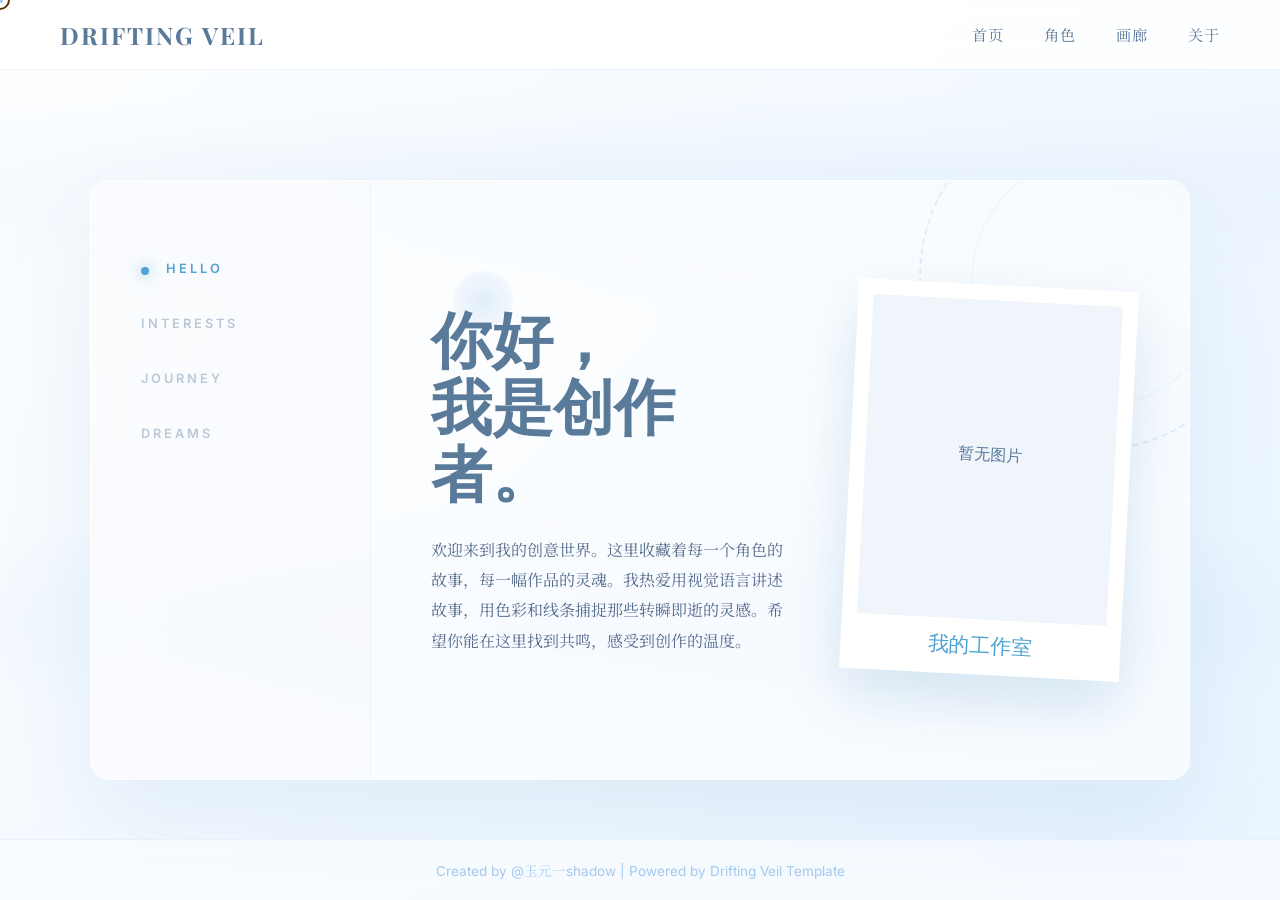
<file: about.html>
<!DOCTYPE html>
<html lang="zh-CN">
<head>
    <meta charset="UTF-8">
    <meta name="viewport" content="width=device-width, initial-scale=1.0">
    <title>About Me - Drifting Veil</title>
    
    <link rel="preconnect" href="https://fonts.googleapis.com">
    <link rel="preconnect" href="https://fonts.gstatic.com" crossorigin>
    <link href="https://fonts.googleapis.com/css2?family=Playfair+Display:ital,wght@0,400;0,700;1,400&family=Noto+Serif+SC:wght@400;700&family=Inter:wght@300;400;500&family=Dancing+Script:wght@600&display=swap" rel="stylesheet">
    
    <script src="https://cdnjs.cloudflare.com/ajax/libs/gsap/3.12.2/gsap.min.js"></script>

    <style>
        :root {
            --primary-blue: #A5C8ED;
            --secondary-blue: #D1E3F8;
            --bg-blue: #F8FAFD;
            --text-blue: #5A7A9A;
            --accent-blue: #4FA3D1;
        }

        * {
            margin: 0;
            padding: 0;
            box-sizing: border-box;
        }

        body {
            font-family: 'Inter', 'Noto Serif SC', sans-serif;
            background: linear-gradient(135deg, #fdfeff 0%, #e8f4ff 100%);
            color: var(--text-blue);
            overflow-x: hidden;
            cursor: none;
        }

        /* ================= 自定义光标 ================= */
        .custom-cursor {
            position: fixed;
            width: 20px;
            height: 20px;
            border: 2px solid var(--primary-blue);
            border-radius: 50%;
            pointer-events: none;
            z-index: 10000;
            transition: transform 0.15s ease;
            mix-blend-mode: difference;
        }

        .cursor-dot {
            position: fixed;
            width: 6px;
            height: 6px;
            background: var(--primary-blue);
            border-radius: 50%;
            pointer-events: none;
            z-index: 10001;
        }

        .custom-cursor.hover {
            transform: scale(2);
            background: rgba(165, 200, 237, 0.1);
        }

        /* ================= 导航栏 ================= */
        .navbar {
            position: fixed;
            top: 0;
            left: 0;
            right: 0;
            height: 70px;
            background: rgba(255, 255, 255, 0.85);
            backdrop-filter: blur(20px);
            -webkit-backdrop-filter: blur(20px);
            border-bottom: 1px solid rgba(165, 200, 237, 0.2);
            z-index: 1000;
            display: flex;
            align-items: center;
            justify-content: space-between;
            padding: 0 60px;
            opacity: 1 !important;
            visibility: visible !important;
        }

        .logo {
            font-family: 'Playfair Display', serif;
            font-size: 1.5rem;
            font-weight: 700;
            color: var(--text-blue);
            letter-spacing: 2px;
            opacity: 1 !important;
        }

        .nav-links {
            display: flex;
            gap: 40px;
            list-style: none;
            opacity: 1 !important;
        }

        .nav-links a {
            text-decoration: none;
            color: var(--text-blue);
            font-size: 0.95rem;
            font-weight: 400;
            letter-spacing: 1px;
            transition: color 0.3s ease;
            position: relative;
            opacity: 1 !important;
        }

        .nav-links a::after {
            content: '';
            position: absolute;
            bottom: -5px;
            left: 0;
            width: 0;
            height: 2px;
            background: var(--primary-blue);
            transition: width 0.3s ease;
        }

        .nav-links a:hover {
            color: var(--primary-blue);
        }

        .nav-links a:hover::after {
            width: 100%;
        }

        /* ================= 主容器 ================= */
        .about-wrapper {
            min-height: 100vh;
            display: flex;
            align-items: center;
            justify-content: center;
            padding: 100px 20px 40px;
            position: relative;
        }

        /* 装饰波浪 */
        .wave-decoration {
            position: absolute;
            width: 100%;
            height: 100%;
            top: 0;
            left: 0;
            pointer-events: none;
            overflow: hidden;
            z-index: 0;
        }

        .wave {
            position: absolute;
            width: 200%;
            height: 200px;
            background: radial-gradient(ellipse at center, rgba(165, 200, 237, 0.1) 0%, transparent 70%);
            border-radius: 50%;
            animation: waveFloat 15s ease-in-out infinite;
        }

        .wave-1 {
            top: 10%;
            left: -50%;
            animation-delay: 0s;
        }

        .wave-2 {
            bottom: 20%;
            right: -50%;
            animation-delay: 5s;
        }

        @keyframes waveFloat {
            0%, 100% { transform: translateY(0) scale(1); }
            50% { transform: translateY(-30px) scale(1.1); }
        }

        /* 主容器 */
        .about-container {
            width: 100%;
            max-width: 1100px;
            min-height: 600px;
            display: flex;
            background: rgba(255, 255, 255, 0.6);
            backdrop-filter: blur(30px);
            border-radius: 20px;
            box-shadow: 0 40px 100px rgba(0, 94, 158, 0.08);
            border: 1px solid rgba(255, 255, 255, 0.8);
            position: relative;
            z-index: 1;
            overflow: hidden;
            opacity: 1 !important;
            visibility: visible !important;
        }

        /* ================= 左侧：标签导航 - 修复版 ================= */
        .nav-sidebar {
            width: 280px;
            padding: 80px 50px;
            display: flex;
            flex-direction: column;
            border-right: 1px solid rgba(165, 200, 237, 0.15);
            position: relative;
            background: rgba(248, 250, 253, 0.5);
        }

        .nav-item {
            font-size: 0.8rem;
            letter-spacing: 3px;
            text-transform: uppercase;
            margin-bottom: 40px;
            cursor: pointer;
            color: var(--text-blue);
            opacity: 0.4;
            transition: all 0.4s cubic-bezier(0.34, 1.56, 0.64, 1);
            position: relative;
            font-weight: 600;
            padding-left: 0;
            /* 修复：确保标签始终可见 */
            visibility: visible !important;
        }

        .nav-item:hover {
            opacity: 0.8;
            padding-left: 15px;
        }

        .nav-item.active {
            opacity: 1 !important;
            padding-left: 25px;
            color: var(--accent-blue);
            visibility: visible !important;
        }

        /* 蓝色指示点 */
        .active-dot {
            position: absolute;
            left: 50px;
            width: 8px;
            height: 8px;
            background: var(--accent-blue);
            border-radius: 50%;
            top: 86px;
            box-shadow: 0 0 15px var(--accent-blue);
            transition: all 0.6s cubic-bezier(0.34, 1.56, 0.64, 1);
            opacity: 1 !important;
            visibility: visible !important;
        }

        /* ================= 右侧：内容区 ================= */
        .content-area {
            flex: 1;
            display: flex;
            padding: 80px 60px;
            align-items: center;
            gap: 60px;
            position: relative;
        }

        .text-part {
            flex: 1.3;
            z-index: 2;
        }

        .greeting {
            font-family: 'Playfair Display', serif;
            font-size: 3.8rem;
            line-height: 1.1;
            margin-bottom: 30px;
            color: var(--text-blue);
            font-weight: 700;
            opacity: 1 !important;
            visibility: visible !important;
        }

        .bio-text {
            font-size: 1rem;
            line-height: 1.9;
            color: #556B8D;
            opacity: 1 !important;
            visibility: visible !important;
            transform: translateY(0);
            transition: all 0.6s ease;
        }

        /* 拍立得照片 */
        .photo-part {
            flex: 0.9;
            position: relative;
            display: flex;
            align-items: center;
            justify-content: center;
        }

        .polaroid-frame {
            background: white;
            padding: 15px 15px 55px 15px;
            box-shadow: 0 25px 60px rgba(0, 94, 158, 0.15);
            transform: rotate(3deg);
            width: 280px;
            position: relative;
            overflow: visible;
            transition: all 0.8s cubic-bezier(0.34, 1.56, 0.64, 1);
            opacity: 1 !important;
            visibility: visible !important;
        }

        .polaroid-frame:hover {
            transform: rotate(0deg) scale(1.05);
            box-shadow: 0 30px 70px rgba(0, 94, 158, 0.25);
        }

        .polaroid-frame img {
            width: 100%;
            height: 320px;
            object-fit: cover;
            display: block;
            border-radius: 2px;
        }

        .photo-tag {
            position: absolute;
            bottom: 15px;
            left: 0;
            width: 100%;
            text-align: center;
            font-family: 'Dancing Script', cursive;
            font-size: 1.3rem;
            color: var(--accent-blue);
            padding: 0 15px;
            opacity: 1 !important;
        }

        /* 装饰圆圈 */
        .decor-circle {
            position: absolute;
            width: 350px;
            height: 350px;
            border: 2px dashed rgba(79, 163, 209, 0.15);
            border-radius: 50%;
            top: -80px;
            right: -80px;
            z-index: 0;
            animation: rotateCircle 30s linear infinite;
            opacity: 1 !important;
        }

        @keyframes rotateCircle {
            from { transform: rotate(0deg); }
            to { transform: rotate(360deg); }
        }

        .decor-circle::before {
            content: '';
            position: absolute;
            width: 250px;
            height: 250px;
            border: 2px dotted rgba(79, 163, 209, 0.1);
            border-radius: 50%;
            top: 50px;
            left: 50px;
        }

        /* 漂浮装饰元素 */
        .float-element {
            position: absolute;
            width: 60px;
            height: 60px;
            border-radius: 50%;
            background: radial-gradient(circle, rgba(165, 200, 237, 0.3), transparent);
            pointer-events: none;
            animation: floatAround 20s ease-in-out infinite;
            opacity: 1 !important;
        }

        .float-element-1 {
            top: 15%;
            left: 10%;
            animation-delay: 0s;
        }

        .float-element-2 {
            bottom: 20%;
            right: 15%;
            animation-delay: 7s;
        }

        @keyframes floatAround {
            0%, 100% { transform: translate(0, 0) scale(1); }
            25% { transform: translate(30px, -30px) scale(1.2); }
            50% { transform: translate(-20px, 20px) scale(0.8); }
            75% { transform: translate(40px, 10px) scale(1.1); }
        }

        /* 页脚 */
        footer {
            position: fixed;
            bottom: 0;
            left: 0;
            right: 0;
            padding: 20px;
            text-align: center;
            color: var(--primary-blue);
            font-size: 0.85rem;
            background: rgba(255, 255, 255, 0.5);
            backdrop-filter: blur(10px);
            border-top: 1px solid rgba(165, 200, 237, 0.2);
            z-index: 100;
        }

        /* 移动端适配 */
        @media (max-width: 968px) {
            body {
                cursor: auto;
            }

            .custom-cursor, .cursor-dot {
                display: none;
            }

            .navbar {
                padding: 0 20px;
            }

            .nav-links {
                gap: 20px;
                font-size: 0.85rem;
            }

            .about-container {
                flex-direction: column;
                min-height: auto;
            }

            .nav-sidebar {
                width: 100%;
                flex-direction: row;
                padding: 30px 20px;
                overflow-x: auto;
                border-right: none;
                border-bottom: 1px solid rgba(165, 200, 237, 0.15);
                gap: 10px;
            }

            .nav-item {
                margin-bottom: 0;
                margin-right: 30px;
                white-space: nowrap;
                font-size: 0.75rem;
            }

            .nav-item:hover,
            .nav-item.active {
                padding-left: 0;
            }

            .active-dot {
                display: none;
            }

            .content-area {
                flex-direction: column-reverse;
                padding: 50px 30px;
                text-align: center;
                gap: 40px;
            }

            .greeting {
                font-size: 2.5rem;
            }

            .bio-text {
                font-size: 0.95rem;
            }

            .polaroid-frame {
                width: 240px;
                transform: rotate(0);
            }

            .polaroid-frame img {
                height: 280px;
            }

            .decor-circle {
                width: 250px;
                height: 250px;
                top: -50px;
                right: -50px;
            }
        }
    </style>
</head>
<body>
    <!-- 自定义光标 -->
    <div class="custom-cursor"></div>
    <div class="cursor-dot"></div>

    <!-- 导航栏 -->
    <nav class="navbar">
        <div class="logo">DRIFTING VEIL</div>
        <ul class="nav-links">
            <li><a href="index.html">首页</a></li>
            <li><a href="characters.html">角色</a></li>
            <li><a href="gallery.html">画廊</a></li>
            <li><a href="about.html">关于</a></li>
        </ul>
    </nav>

    <!-- 主内容 -->
    <div class="about-wrapper">
        <!-- 装饰波浪 -->
        <div class="wave-decoration">
            <div class="wave wave-1"></div>
            <div class="wave wave-2"></div>
        </div>

        <div class="about-container">
            <!-- 侧边导航 -->
            <nav class="nav-sidebar">
                <div class="active-dot" id="activeDot"></div>
                <div class="nav-item active" data-index="0">Hello</div>
                <div class="nav-item" data-index="1">Interests</div>
                <div class="nav-item" data-index="2">Journey</div>
                <div class="nav-item" data-index="3">Dreams</div>
            </nav>

            <!-- 内容区 -->
            <div class="content-area">
                <div class="decor-circle"></div>
                <div class="float-element float-element-1"></div>
                <div class="float-element float-element-2"></div>
                
                <div class="text-part">
                    <h1 class="greeting" id="contentTitle">你好，<br>我是创作者。</h1>
                    <p class="bio-text" id="contentText">
                        欢迎来到我的创意世界。这里收藏着每一个角色的故事，每一幅作品的灵魂。
                    </p>
                </div>

                <div class="photo-part">
                    <div class="polaroid-frame" id="photoFrame">
                        <img id="mainPhoto" src="" alt="About Me">
                        <div class="photo-tag" id="photoTag">我的工作室</div>
                    </div>
                </div>
            </div>
        </div>
    </div>

    <footer>
        <p>Created by @玉元一shadow | Powered by Drifting Veil Template</p>
    </footer>

    <!-- 数据文件 -->
    <script src="data/about.js"></script>

    <script>
        // ================= 自定义光标 =================
        const cursor = document.querySelector('.custom-cursor');
        const cursorDot = document.querySelector('.cursor-dot');
        
        let mouseX = 0, mouseY = 0;
        let cursorX = 0, cursorY = 0;
        let dotX = 0, dotY = 0;

        document.addEventListener('mousemove', (e) => {
            mouseX = e.clientX;
            mouseY = e.clientY;
        });

        function animateCursor() {
            cursorX += (mouseX - cursorX) * 0.15;
            cursorY += (mouseY - cursorY) * 0.15;
            cursor.style.transform = `translate(${cursorX - 10}px, ${cursorY - 10}px)`;

            dotX += (mouseX - dotX) * 0.25;
            dotY += (mouseY - dotY) * 0.25;
            cursorDot.style.transform = `translate(${dotX - 3}px, ${dotY - 3}px)`;

            requestAnimationFrame(animateCursor);
        }
        animateCursor();

        // 悬停效果
        document.querySelectorAll('a, .nav-item, .polaroid-frame').forEach(el => {
            el.addEventListener('mouseenter', () => cursor.classList.add('hover'));
            el.addEventListener('mouseleave', () => cursor.classList.remove('hover'));
        });

        // ================= 数据加载与切换 =================
        const aboutData = window.ABOUT_DATA || [
            {
                title: "你好，<br>我是创作者。",
                text: "欢迎来到我的创意世界。",
                image: "https://images.unsplash.com/photo-1618005182384-a83a8bd57fbe?w=400",
                tag: "我的工作室"
            }
        ];

        const navItems = document.querySelectorAll('.nav-item');
        const activeDot = document.getElementById('activeDot');
        const contentTitle = document.getElementById('contentTitle');
        const contentText = document.getElementById('contentText');
        const mainPhoto = document.getElementById('mainPhoto');
        const photoTag = document.getElementById('photoTag');
        const photoFrame = document.getElementById('photoFrame');

        // 初始化
        updateContent(0);

        // 强制确保所有元素可见
        setTimeout(() => {
            document.querySelectorAll('.nav-item, .greeting, .bio-text, .polaroid-frame').forEach(el => {
                el.style.opacity = '1';
                el.style.visibility = 'visible';
            });
        }, 100);

        // 导航点击事件
        navItems.forEach((item, index) => {
            item.addEventListener('click', () => {
                switchContent(index, item);
            });
        });

        function switchContent(index, element) {
            // 更新导航状态
            navItems.forEach(item => item.classList.remove('active'));
            element.classList.add('active');

            // 移动指示点（桌面端）
            if (window.innerWidth > 968) {
                const offsetTop = element.offsetTop;
                if (typeof gsap !== 'undefined') {
                    gsap.to(activeDot, {
                        y: offsetTop - 6,
                        duration: 0.6,
                        ease: "back.out(1.7)"
                    });
                }
            }

            // 内容转场动画 - 修复版：不使用 opacity
            if (typeof gsap !== 'undefined') {
                const timeline = gsap.timeline();

                // 隐藏当前内容 - 只用 y 轴和 scale
                timeline.to([contentTitle, contentText, photoFrame], {
                    y: 20,
                    scale: 0.95,
                    duration: 0.4,
                    stagger: 0.1,
                    onComplete: () => {
                        updateContent(index);
                    }
                });

                // 显示新内容 - 只用 y 轴和 scale
                timeline.to([contentTitle, contentText, photoFrame], {
                    y: 0,
                    scale: 1,
                    duration: 0.6,
                    stagger: 0.1,
                    ease: "power2.out",
                    onComplete: () => {
                        // 确保可见
                        contentTitle.style.opacity = '1';
                        contentText.style.opacity = '1';
                        photoFrame.style.opacity = '1';
                    }
                });
                
                // 照片框随机旋转
                const randomRotation = (Math.random() - 0.5) * 12;
                gsap.to(photoFrame, {
                    rotation: randomRotation,
                    duration: 1,
                    ease: "elastic.out(1, 0.5)"
                });
            } else {
                updateContent(index);
            }
        }

        function updateContent(index) {
            const data = aboutData[index];
            contentTitle.innerHTML = data.title;
            contentText.textContent = data.text;
            mainPhoto.src = data.image;
            photoTag.textContent = data.tag;

            // 图片加载失败处理（支持 URL）
            mainPhoto.onerror = () => {
                console.warn('图片加载失败:', data.image);
                mainPhoto.src = 'data:image/svg+xml,%3Csvg xmlns="http://www.w3.org/2000/svg" width="280" height="320"%3E%3Crect fill="%23EFF5FB" width="280" height="320"/%3E%3Ctext x="50%25" y="50%25" text-anchor="middle" fill="%235A7A9A" font-size="16" font-family="system-ui"%3E暂无图片%3C/text%3E%3C/svg%3E';
            };
        }

        // ================= 入场动画 - 修复版 =================
        if (typeof gsap !== 'undefined') {
            // 容器入场 - 只用 scale，不用 opacity
            gsap.from('.about-container', {
                scale: 0.95,
                duration: 1,
                ease: "power3.out",
                delay: 0.2
            });

            // 导航标签入场 - 只用 x 和 scale，不用 opacity
            gsap.from('.nav-item', {
                x: -30,
                scale: 0.8,
                duration: 0.6,
                stagger: 0.1,
                ease: "power2.out",
                delay: 0.5,
                onComplete: () => {
                    // 动画完成后强制可见
                    document.querySelectorAll('.nav-item').forEach(item => {
                        item.style.opacity = item.classList.contains('active') ? '1' : '0.4';
                        item.style.visibility = 'visible';
                    });
                }
            });

            // 内容文字入场 - 只用 y，不用 opacity
            gsap.from([contentTitle, contentText], {
                y: 30,
                scale: 0.9,
                duration: 0.8,
                stagger: 0.2,
                ease: "power2.out",
                delay: 0.7,
                onComplete: () => {
                    contentTitle.style.opacity = '1';
                    contentText.style.opacity = '1';
                }
            });

            // 照片框入场 - 只用 scale 和 rotation，不用 opacity
            gsap.from(photoFrame, {
                scale: 0.8,
                rotation: -15,
                duration: 1,
                ease: "elastic.out(1, 0.5)",
                delay: 0.9,
                onComplete: () => {
                    photoFrame.style.opacity = '1';
                }
            });
        }

        // ================= 鼠标视差效果 =================
        document.addEventListener('mousemove', (e) => {
            const xNormal = (e.clientX / window.innerWidth) - 0.5;
            const yNormal = (e.clientY / window.innerHeight) - 0.5;

            if (typeof gsap !== 'undefined') {
                // 照片框视差
                gsap.to(photoFrame, {
                    x: xNormal * 20,
                    y: yNormal * 20,
                    duration: 1,
                    ease: "power2.out"
                });

                // 装饰圆圈视差
                gsap.to('.decor-circle', {
                    x: -xNormal * 30,
                    y: -yNormal * 30,
                    duration: 1.5,
                    ease: "power2.out"
                });

                // 漂浮元素视差
                gsap.to('.float-element', {
                    x: xNormal * 40,
                    y: yNormal * 40,
                    duration: 2,
                    ease: "power1.out",
                    stagger: 0.1
                });
            }
        });
    </script>
</body>
</html>
</file>
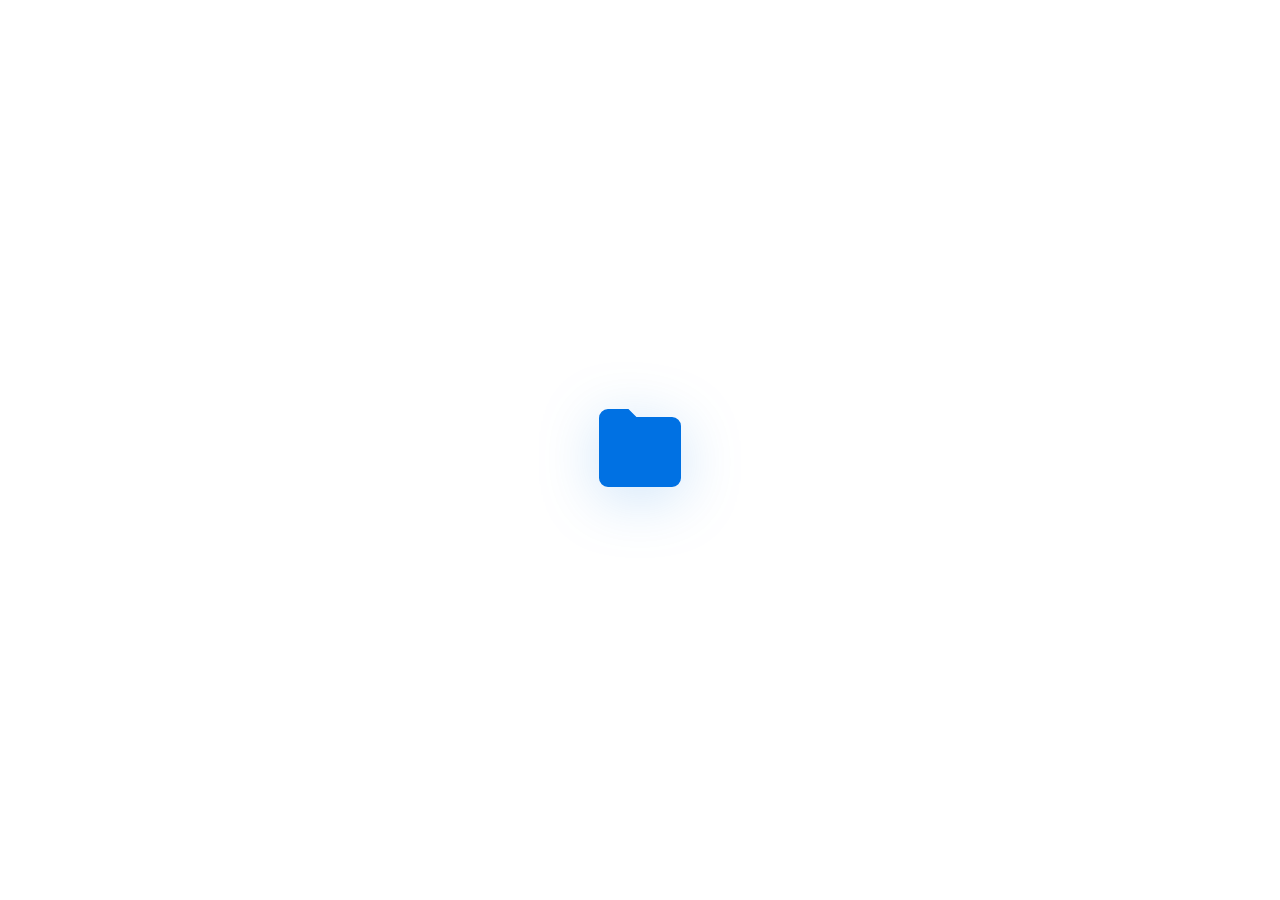
<file: splash/splash-01/splash.html>
<!-- splash/splash-01/splash.html - 简化版 -->
<!DOCTYPE html>
<html lang="zh-CN">
<head>
  <meta charset="UTF-8">
  <meta name="viewport" content="width=device-width, initial-scale=1.0">
  <title>Loading...</title>
  <link rel="stylesheet" href="splash.css">
</head>
<body>
  <div class="splash-wrapper">
    
    <!-- 文件夹图标 -->
    <div class="folder-icon">
      <svg width="120" height="120" viewBox="0 0 120 120" fill="none">
        <path d="M20 30C20 25.5817 23.5817 22 28 22H48L56 30H92C96.4183 30 100 33.5817 100 38V90C100 94.4183 96.4183 98 92 98H28C23.5817 98 20 94.4183 20 90V30Z" 
              fill="#0071E3" stroke="#0071E3" stroke-width="2"/>
      </svg>
    </div>
    
    <!-- 鼠标指针 -->
    <div class="cursor-pointer">
      <svg width="24" height="24" viewBox="0 0 24 24" fill="none">
        <path d="M3 3L10.07 19.97L12.58 12.58L19.97 10.07L3 3Z" 
              fill="#1D1D1F" stroke="#1D1D1F" stroke-width="1.5"/>
      </svg>
    </div>
    
  </div>
  
  <script src="splash.js"></script>
</body>
</html>
</file>
<file: splash/splash-01/splash.css>
/* splash/splash-01/splash.css - 简化版 */
/**
 * 开屏动画 - Apple 风格
 * 作者：@玉元一shadow
 */

* {
  margin: 0;
  padding: 0;
  box-sizing: border-box;
}

.splash-wrapper {
  position: fixed;
  top: 0;
  left: 0;
  width: 100vw;
  height: 100vh;
  background: #FFFFFF;
  display: flex;
  align-items: center;
  justify-content: center;
  z-index: 9999;
  overflow: hidden;
}

/* ===== 文件夹图标 ===== */
.folder-icon {
  opacity: 0;
  transform: scale(0.8);
  animation: folderAppear 0.6s ease-out forwards;
}

@keyframes folderAppear {
  to {
    opacity: 1;
    transform: scale(1);
  }
}

.folder-icon svg {
  filter: drop-shadow(0 10px 30px rgba(0, 113, 227, 0.2));
}

/* ===== 鼠标指针 ===== */
.cursor-pointer {
  position: absolute;
  width: 24px;
  height: 24px;
  opacity: 0;
  transform: translate(-150px, -150px);
  animation: cursorMove 1.5s ease-in-out 0.8s forwards;
  filter: drop-shadow(0 2px 8px rgba(0, 0, 0, 0.15));
}

@keyframes cursorMove {
  0% {
    opacity: 0;
    transform: translate(-150px, -150px);
  }
  20% {
    opacity: 1;
  }
  60% {
    opacity: 1;
    transform: translate(0, 0);
  }
  70% {
    transform: translate(0, 0) scale(0.9);
  }
  80% {
    transform: translate(0, 0) scale(1);
  }
  100% {
    opacity: 0;
    transform: translate(0, 0);
  }
}

/* ===== 文件夹展开和淡出 ===== */
.splash-wrapper.expand .folder-icon {
  animation: folderExpand 0.8s ease-out 2.3s forwards;
}

@keyframes folderExpand {
  0% {
    transform: scale(1);
    opacity: 1;
  }
  50% {
    transform: scale(1.5);
    opacity: 0.8;
  }
  100% {
    transform: scale(2);
    opacity: 0;
  }
}

/* ===== 整体淡出 ===== */
.splash-wrapper.fade-out {
  animation: splashFadeOut 0.6s ease-out forwards;
}

@keyframes splashFadeOut {
  to {
    opacity: 0;
  }
}
</file>
